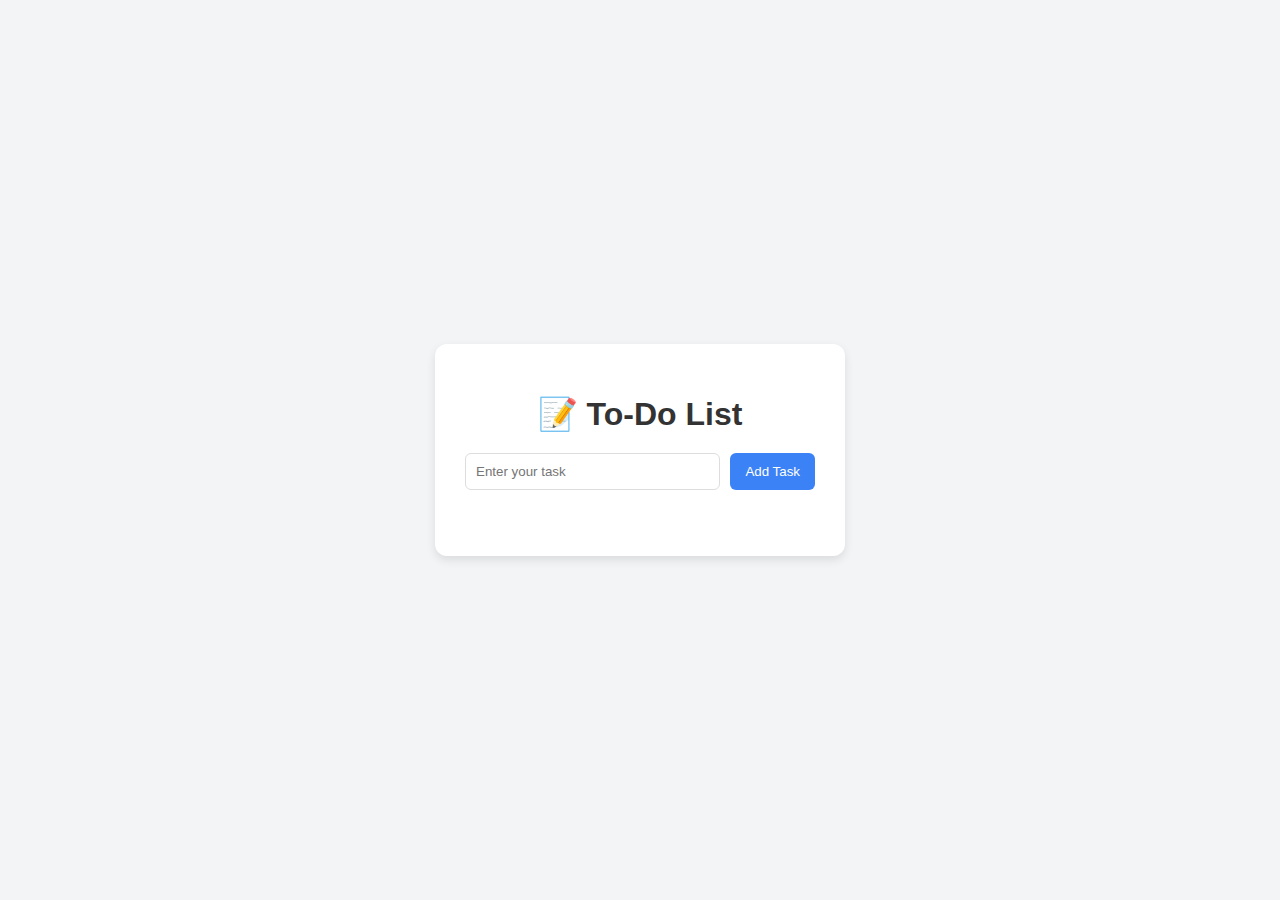
<file: CRUD JS/index.html>
<!DOCTYPE html>
<html lang="en">
<head>
  <meta charset="UTF-8" />
  <meta name="viewport" content="width=device-width, initial-scale=1.0" />
  <title>To-Do List</title>
  <link rel="stylesheet" href="https://cdnjs.cloudflare.com/ajax/libs/font-awesome/6.5.0/css/all.min.css" />
  <link rel="stylesheet" href="style.css" />
</head>
<body>
  <div class="container">
    <h1>📝 To-Do List</h1>
    <div class="input-section">
      <input type="text" id="task-input" placeholder="Enter your task" />
      <button id="add-btn">Add Task</button>
    </div>
    <ul id="task-list"></ul>
  </div>

  <!-- <div class="container">
  <div class="top-bar">
    <h1>📝 To-Do List</h1>
    <div class="input-section">
      <input type="text" id="task-input" placeholder="Enter your task" />
      <button id="add-btn">Add Task</button>
    </div>
  </div>
  <ul id="task-list"></ul>
</div> -->

  <script src="script.js"></script>
</body>
</html>
</file>
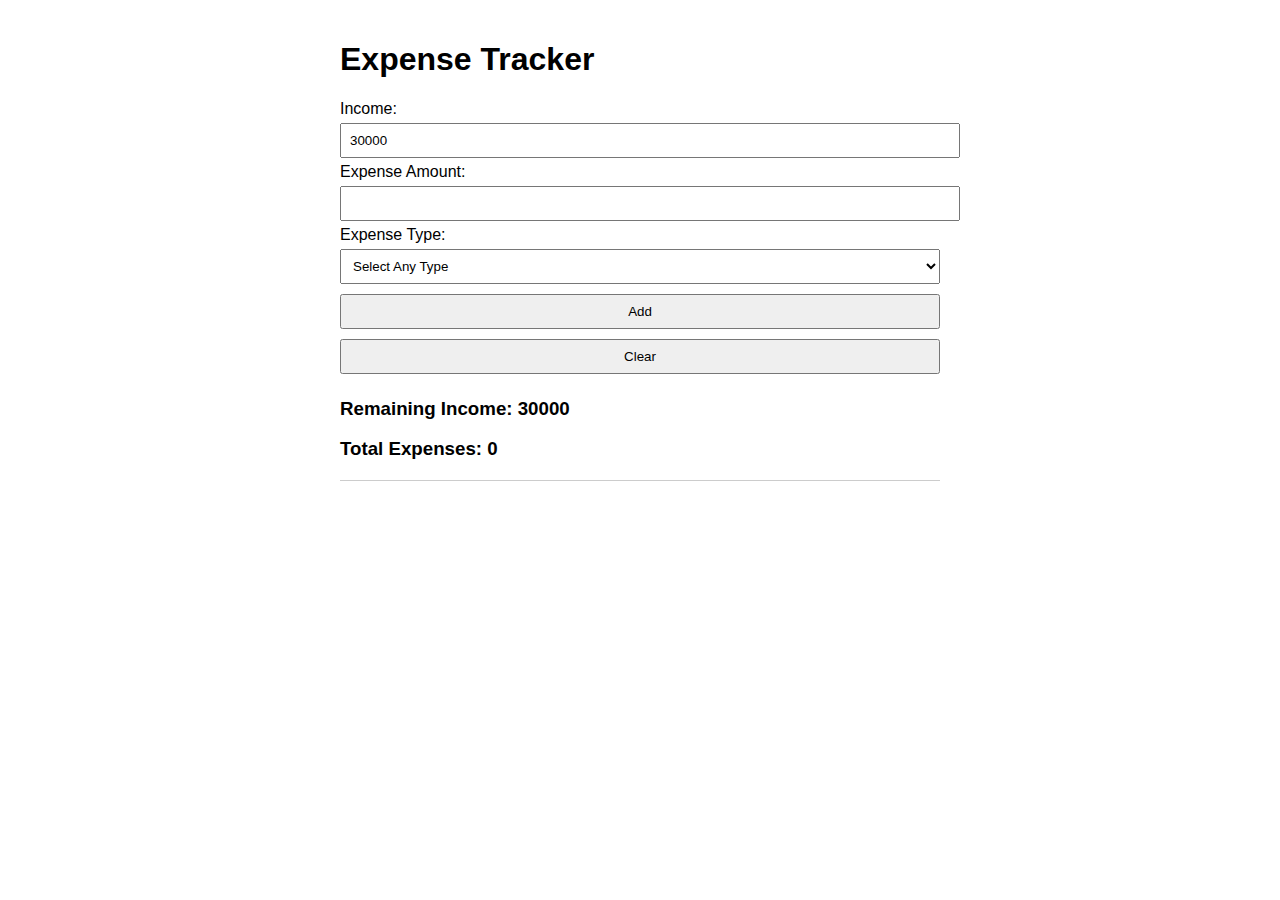
<file: Expense Tracker 1/index.html>
<!DOCTYPE html>
<html lang="en">

<head>
    <meta charset="UTF-8">
    <title>Expense Tracker</title>
    <style>
        body {
            font-family: Arial;
            max-width: 600px;
            margin: auto;
            padding: 20px;
        }

        input,
        select,
        button {
            padding: 8px;
            margin: 5px 0;
            width: 100%;
        }

        #expenses-list {
            margin-top: 20px;
            border-top: 1px solid #ccc;
            padding-top: 10px;
        }

        /* .addexpense {
            display: flex;
            justify-content: center;
            align-items: center;
            width: 100%;
        }

        #add-btn{
            width: 40%;
            margin: 0px 0px 0px 10px;
        }
.expense-heading{
    width: 50%;
}
#expense-amount{
    width: 100%;

} */

    </style>
</head>

<body>

    <h1>Expense Tracker</h1>

    <label for="income">Income:</label>
    <input type="number" id="income" value="30000">

 
        <label for="expense-amount" class="expense-heading">Expense Amount:</label>
        <input type="number" id="expense-amount">

    <label for="expense-type">Expense Type:</label>
    <select id="expense-type">
        <option value="select_type">Select Any Type</option>
        <option value="Food">Food</option>
        <option value="Rent">Rent</option>
        <option value="Transport">Transport</option>
        <option value="Entertainment">Entertainment</option>
        <option value="Other">Other</option>
    </select>

    <button id="add-btn">Add</button>
    <button id="clear-btn">Clear</button>
    <!-- <button id="print-btn">Print</button>   -->

    <h3>Remaining Income: <span id="remaining-income">30000</span></h3>
    <h3>Total Expenses: <span id="total-expenses"></span></h3>

    <div id="expenses-list"></div>
<!-- <div id="greeting">Hello!</div>
<div id="box"><b>Hello</b></div> -->

    <script src="script.js"></script>
</body>

</html>
</file>
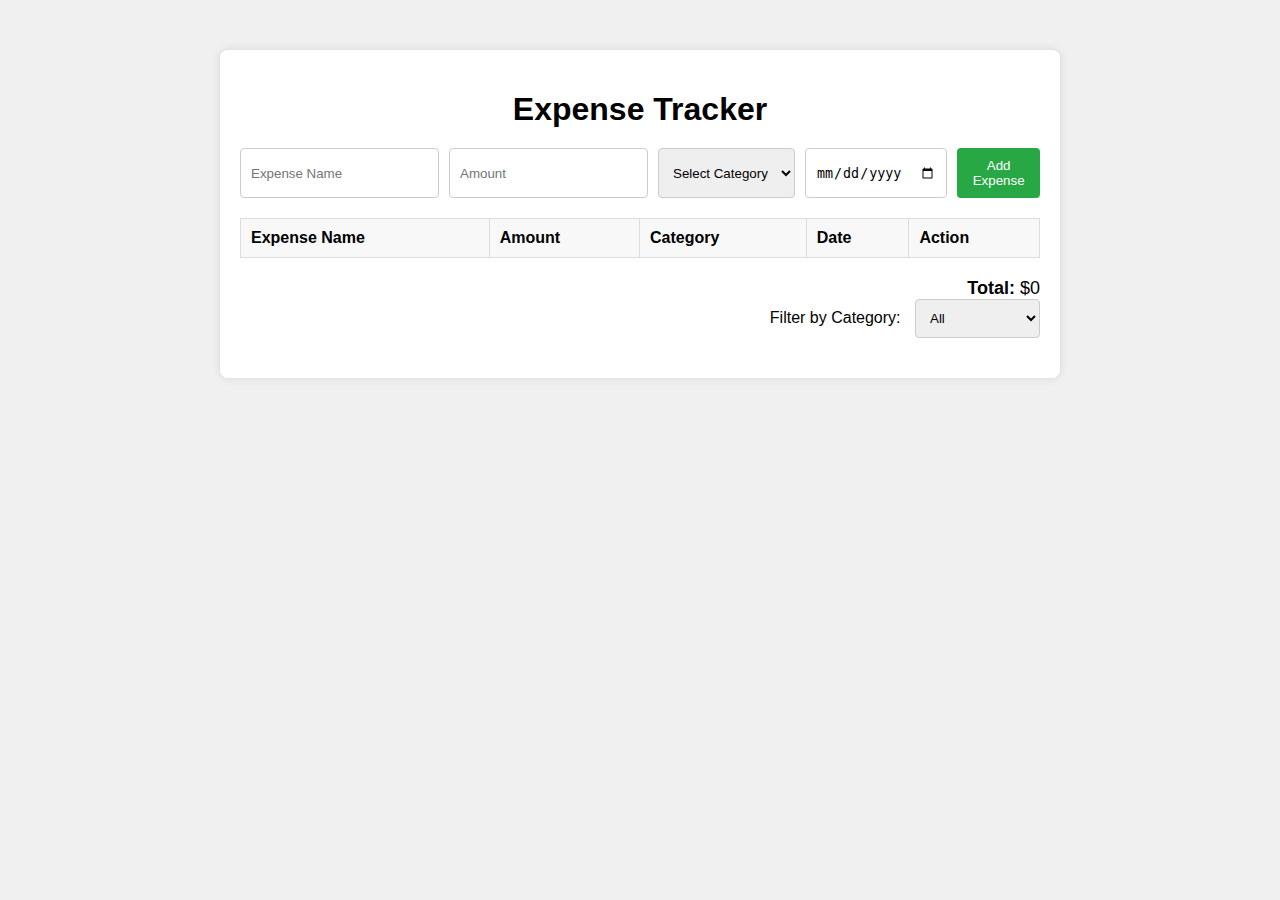
<file: Expense Tracker 2/index.html>
<!DOCTYPE html>
<html>

<head>
    <title>Expense Tracker</title>
    <link rel="stylesheet" type="text/css" href="style.css" />
</head>

<body>
    <div class="container">
        <h1>Expense Tracker</h1>
        <form id="expense-form">
            <input type="text" id="expense-name" placeholder="Expense Name" required />
            <input type="number" id="expense-amount" placeholder="Amount" required />
            <select id="expense-category" required>
                <option value="" disabled selected>Select Category</option>
                <option value="Food">Food</option>
                <option value="Transport">Transport</option>
                <option value="Entertainment">Entertainment</option>
                <option value="Other">Other</option>
            </select>
            <input type="date" id="expense-date" required />
            <button type="submit">Add Expense</button>
        </form>
        <div class="expense-table">
            <table>
                <thead>
                    <tr>
                        <th>Expense Name</th>
                        <th>Amount</th>
                        <th>Category</th>
                        <th>Date</th>
                        <th>Action</th>
                    </tr>
                </thead>
                <tbody id="expense-list"></tbody>
            </table>
            <div class="total-amount">
                <strong>Total:</strong> $<span id="total-amount">0</span>
            </div>
        </div>
        <div class="filter">
            <label for="filter-category">Filter by Category:</label>
            <select id="filter-category">
                <option value="All">All</option>
                <option value="Food">Food</option>
                <option value="Transport">Transport</option>
                <option value="Entertainment">Entertainment</option>
                <option value="Other">Other</option>
            </select>
        </div>
    </div>
    <script src="script2.js"></script>
</body>

</html>
</file>
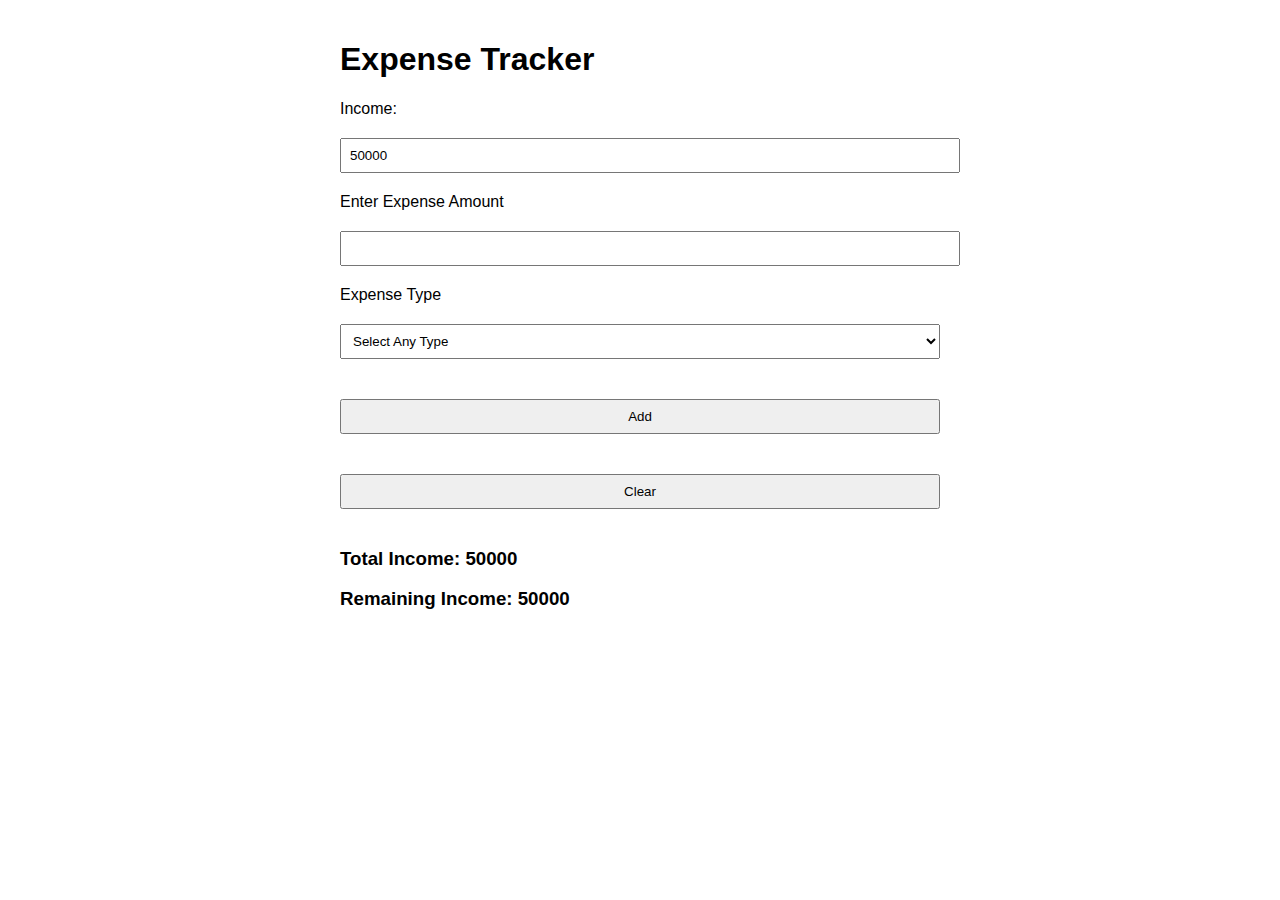
<file: Expense Tracker 3/index.html>
<!DOCTYPE html>
<html lang="en">

<head>
    <meta charset="UTF-8">
    <meta name="viewport" content="width=device-width, initial-scale=1.0">
    <title>Expense Tracker Myself</title>
    <!-- Styling -->
    <style>
        body {
            font-family: Arial, Helvetica, sans-serif;
            max-width: 600px;
            padding: 20px;
            margin: auto;
        }

        input,
        select,
        button {
            padding: 8px;
            margin: 20px 0px;
            width: 100%;
        }
    </style>
</head>

<body>
    <!-- Heading -->
    <h1 class="main-heading">Expense Tracker</h1>

    <!-- Label & Input Elements -->
    <label for="income">Income:</label>
    <input type="number" id="income" value="50000">

    <label for="expense-amount" class="expense-heading">Enter Expense Amount</label>
    <input type="number" id="expense-amount">

    <label for="expense-type">Expense Type</label>
    <select id="expense-type">
        <option value="select_type">Select Any Type</option>
        <option value="Rent">Rent</option>
        <option value="Food">Food</option>
        <option value="Transport">Transport</option>
        <option value="Grocery">Grocery</option>
        <option value="Entertainment">Entertainment</option>
        <option value="Courses">Courses</option>
        <option value="Others">Others</option>
    </select>

    <!-- Button -->
    <button id="add-btn">Add</button>
    <button id="clear-btn">Clear</button>

    <!-- Result Data -->
    <h3><span id="total-income">Total Income: 50,000</span></h3>
    <h3><span id="remaining-income">Remaining Income: 0</span></h3>
    <!-- list -->
     <div id="expenses-list"></div>
<script src="script.js"></script>
</body>

</html>
</file>
<file: CRUD JS/style.css>
body {
  font-family: Arial, sans-serif;
  background-color: #f3f4f6;
  margin: 0;
  padding: 0;
  display: flex;
  height: 100vh;
  align-items: center;
  justify-content: center;
}

 .container {
  background-color: white;
  padding: 30px;
  border-radius: 12px;
  box-shadow: 0 4px 10px rgba(0, 0, 0, 0.1);
  width: 350px;
}

h1 {
  text-align: center;
  margin-bottom: 20px;
  color: #333;
}

.input-section {
  display: flex;
  gap: 10px;
  margin-bottom: 20px;
}

input[type="text"] {
  flex: 1;
  padding: 10px;
  border: 1px solid #ddd;
  border-radius: 6px;
}

button {
  padding: 10px 15px;
  background-color: #3b82f6;
  color: white;
  border: none;
  border-radius: 6px;
  cursor: pointer;
}

button:hover {
  background-color: #2563eb;
}

ul#task-list {
  list-style: none;
  padding: 0;
}

ul#task-list li {
  background-color: #f9fafb;
  padding: 10px;
  border: 1px solid #ddd;
  border-radius: 6px;
  margin-bottom: 10px;
  display: flex;
  justify-content: space-between;
  align-items: center;
}

.task-text {
  flex-grow: 1;
}

.actions {
  display: flex;
  gap: 10px;
}

.actions i {
  cursor: pointer;
  color: #6b7280;
}

.actions i:hover {
  color: #111827;
}

 #task-list {
  list-style: none;
  padding: 0;
  max-height: 300px; /* Limit the visible height */
  overflow-y: auto;  /*Add scroll only to the task list */
} 
/* .completed {
  text-decoration: line-through;
  opacity: 0.6;
}

@media (max-width: 400px) {
  .container {
    width: 90%;
    padding: 20px;
  }

  .input-section {
    flex-direction: column;
  }

  .input-section input,
  .input-section button {
    width: 100%;
  }
} */
</file>
<file: Expense Tracker 2/style.css>
/* style.css*/

/* Style to body tag*/
/* body {
    display: flexbox;
    text-align: center;
    align-items: center;
} */

/* Style to expense summary */
/* .summary {
    width: 25rem;
    display: flex;
    flex-direction: column;
    text-align: center;
    margin: auto;
    margin-bottom: 40px;
    padding: 1%;
    box-shadow: 0 4px 8px 0 rgba(0, 0, 0, 0.2);
}


.total {
    display: flex;
    flex-direction: row;
    margin: auto;
}

.total>div {
    width: 200px;
} */

/* Style for the expense table and input form*/
/* .root {
    width: fit-content;
    background-color: white;
    display: flex;
    margin: auto;
    padding: 2%;
    padding-top: 1%;
    justify-content: center;
    text-align: center;
    border-width: 6px;
    border: 6px grey;
    box-sizing: content-box;
    box-shadow: 0 4px 8px 0 rgba(0, 0, 0, 0.2);
    min-height: 30vh;
} */


/* Style for the verticle bar*/
/* .vertical {
    color: rgb(35, 35, 106);
    margin: 0 2%;
    border-width: 2px;
} */

/* Style for table*/
/* #table {
    border-collapse: collapse;
    width: 50vw;
    border: 1px solid #ddd;
    font-size: 18px;
} */

/* Table */
/* #table th,
#table td {
    text-align: left;
    padding: 12px;
} */

/* Table row */
/* #table tr {
    border-bottom: 1px solid #ddd;
} */

/* Headings*/
/* #table tr.titles {
    background-color: lightgreen;
} */

/* Style for each input item */
/* .inputitem {
    display: flex;
    flex-direction: row;
    font-weight: bolder;
    font-size: large;
    padding: 1%;
}

input,
select,
option {
    padding: 2%;
    border-radius: 5px;
    margin: 2%;
}

button {
    font-size: large;
    border-radius: 5px;
    padding: 1%;
}

.zoom {
    color: black;
    transition: transform .2s;

}

.zoom:hover {
    transform: scale(1.23);

    color: green;
} */










/* style.css */
body {
    font-family: Arial, sans-serif;
    background-color: #f0f0f0;
    margin: 0;
    padding: 0;
}

.container {
    max-width: 800px;
    margin: 50px auto;
    padding: 20px;
    background-color: #fff;
    box-shadow: 0 0 10px rgba(0, 0, 0, 0.1);
    border-radius: 8px;
}

h1 {
    text-align: center;
    margin-bottom: 20px;
}

form {
    display: flex;
    gap: 10px;
    margin-bottom: 20px;
}

form input, form select, form button {
    padding: 10px;
    border: 1px solid #ccc;
    border-radius: 4px;
}

form button {
    background-color: #28a745;
    color: white;
    border: none;
    cursor: pointer;
}

form button:hover {
    background-color: #218838;
}

.expense-table table {
    width: 100%;
    border-collapse: collapse;
    margin-bottom: 20px;
}

.expense-table th, .expense-table td {
    padding: 10px;
    border: 1px solid #ddd;
    text-align: left;
}

.expense-table th {
    background-color: #f8f8f8;
}

.total-amount {
    text-align: right;
    font-size: 18px;
}

.filter {
    margin-bottom: 20px;
    text-align: right;
}

.filter label {
    margin-right: 10px;
}

.filter select {
    padding: 10px;
    border: 1px solid #ccc;
    border-radius: 4px;
}
</file>
